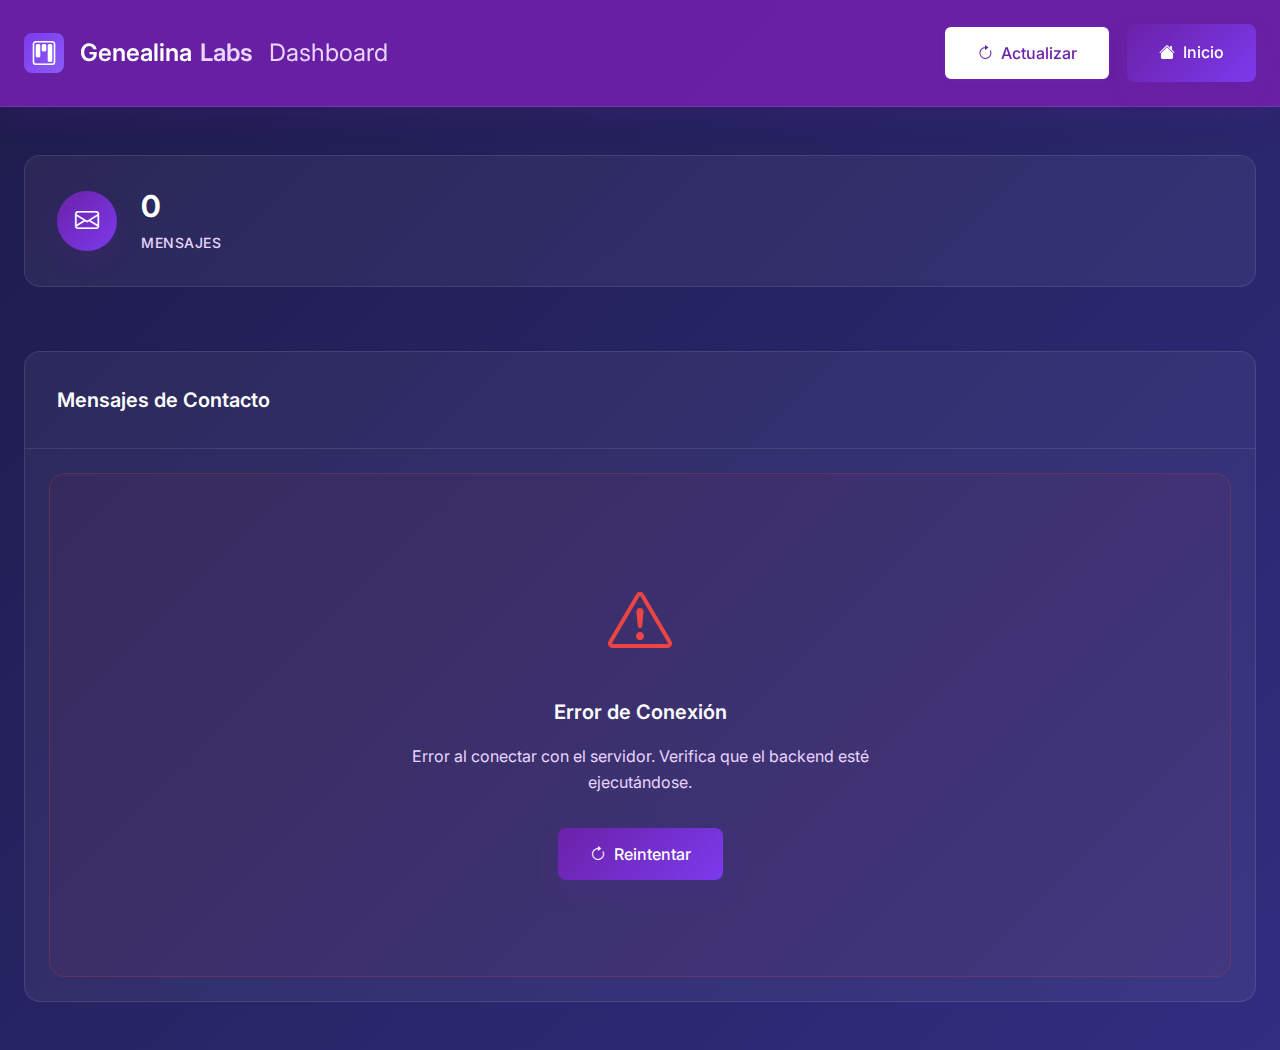
<file: dashboard.html>
<!DOCTYPE html>
<html lang="es">
<head>
    <meta charset="UTF-8">
    <meta name="viewport" content="width=device-width, initial-scale=1.0">
    <title>Dashboard - Genealina Labs</title>
    <link rel="preconnect" href="https://fonts.googleapis.com">
    <link rel="preconnect" href="https://fonts.gstatic.com" crossorigin>
    <link href="https://fonts.googleapis.com/css2?family=Inter:wght@300;400;500;600;700&display=swap" rel="stylesheet">
    <link rel="stylesheet" href="https://cdn.jsdelivr.net/npm/bootstrap-icons@1.11.3/font/bootstrap-icons.min.css">
    <link rel="stylesheet" href="css/styles.css">
    <link rel="stylesheet" href="css/dashboard.css">
</head>
<body class="dashboard-body">
    <header class="dashboard-header">
        <div class="dashboard-header__container">
            <div class="dashboard-header__brand">
                <h1 class="dashboard-header__title">
                    <i class="bi bi-kanban"></i>
                    <span class="dashboard-header__logo">
                        <span class="dashboard-header__logo-text">Genealina</span>
                        <span class="dashboard-header__logo-accent">Labs</span>
                    </span>
                    <span class="dashboard-header__subtitle">Dashboard</span>
                </h1>
            </div>
            <div class="dashboard-header__actions">
                <button class="btn btn--secondary btn--sm" id="refreshBtn">
                    <i class="bi bi-arrow-clockwise"></i>
                    Actualizar
                </button>
                <a href="index.html" class="btn btn--primary btn--sm">
                    <i class="bi bi-house-fill"></i>
                    Inicio
                </a>
            </div>
        </div>
    </header>

    <main class="dashboard-main">
        <div class="dashboard-container">
            <section class="dashboard-stats">
                <div class="stats-grid">
                    <div class="stat-card">
                        <div class="stat-card__icon">
                            <i class="bi bi-envelope"></i>
                        </div>
                        <div class="stat-card__content">
                            <h3 class="stat-card__number" id="totalMessages">0</h3>
                            <p class="stat-card__label">Mensajes</p>
                        </div>
                    </div>
                </div>
            </section>

            <section class="dashboard-messages">
                <div class="messages-header">
                    <h2 class="messages-title">Mensajes de Contacto</h2>
                </div>
                
                <div class="messages-container" id="messagesContainer">
                    <div class="loading-state" id="loadingState">
                        <div class="loading-spinner"></div>
                        <p>Cargando...</p>
                    </div>
                    
                    <div class="empty-state" id="emptyState" style="display: none;">
                        <div class="empty-state__icon">
                            <i class="bi bi-inbox"></i>
                        </div>
                        <h3 class="empty-state__title">No hay mensajes</h3>
                        <p class="empty-state__description">Los mensajes del formulario aparecerán aquí.</p>
                        <a href="index.html#contact" class="btn btn--primary">
                            <i class="bi bi-plus-circle"></i>
                            Ver Formulario
                        </a>
                    </div>
                    
                    <div class="messages-list" id="messagesList"></div>
                </div>
            </section>
        </div>
    </main>

    <div class="modal" id="messageModal">
        <div class="modal-overlay"></div>
        <div class="modal-content">
            <div class="modal-header">
                <h3 class="modal-title">Mensaje</h3>
                <button class="modal-close">
                    <i class="bi bi-x"></i>
                </button>
            </div>
            <div class="modal-body" id="modalBody"></div>
            <div class="modal-footer">
                <button class="btn btn--danger btn--ghost" id="modalDeleteBtn">
                    <i class="bi bi-trash"></i>
                    Eliminar
                </button>
            </div>
        </div>
    </div>

    <script src="js/api-config.js?v=2025083122"></script>
    <script src="js/dashboard.js?v=2025083122"></script>
</body>
</html>
</file>
<file: css/dashboard.css>
/* ===== DASHBOARD STYLES - GENEALINA LABS ===== */

/* Dashboard Body Override */
.dashboard-body {
    background: var(--gradient-dark);
    min-height: 100vh;
    padding: 0;
    overflow-x: hidden;
}

/* ===== DASHBOARD HEADER ===== */
.dashboard-header {
    background: rgba(107, 33, 168, 0.95);
    backdrop-filter: blur(10px);
    border-bottom: 1px solid rgba(255, 255, 255, 0.1);
    padding: var(--space-lg) 0;
    position: sticky;
    top: 0;
    z-index: var(--z-sticky);
    box-shadow: var(--shadow-purple);
}

.dashboard-header__container {
    max-width: 1400px;
    margin: 0 auto;
    padding: 0 var(--space-lg);
    display: flex;
    align-items: center;
    justify-content: space-between;
    gap: var(--space-lg);
}

.dashboard-header__title {
    font-size: var(--fs-2xl);
    font-weight: var(--fw-semibold);
    color: var(--white);
    display: flex;
    align-items: center;
    gap: var(--space-base);
    margin: 0;
}

.dashboard-header__title i {
    color: var(--white);
    background: var(--gradient-secondary);
    padding: var(--space-xs);
    border-radius: var(--border-radius);
    width: 40px;
    height: 40px;
    display: flex;
    align-items: center;
    justify-content: center;
}

.dashboard-header__logo {
    display: flex;
    align-items: center;
    gap: var(--space-xs);
}

.dashboard-header__logo-text {
    color: var(--white);
}

.dashboard-header__logo-accent {
    color: var(--purple-200);
}

.dashboard-header__subtitle {
    color: var(--purple-200);
    font-weight: var(--fw-regular);
}

.dashboard-header__actions {
    display: flex;
    align-items: center;
    gap: var(--space-base);
}

/* Button Responsive Text */
.btn-text {
    display: inline;
}

@media (max-width: 768px) {
    .btn-text {
        display: none;
    }
    
    .dashboard-header__title {
        font-size: var(--fs-lg);
    }
    
    .dashboard-header__container {
        padding: 0 var(--space-base);
        flex-wrap: wrap;
    }
    
    .dashboard-header__logo {
        flex-direction: column;
        gap: 0;
        align-items: flex-start;
    }
    
    .dashboard-header__subtitle {
        font-size: var(--fs-sm);
    }
}

/* ===== DASHBOARD MAIN ===== */
.dashboard-main {
    padding: var(--space-2xl) 0;
    min-height: calc(100vh - 100px);
}

.dashboard-container {
    max-width: 1400px;
    margin: 0 auto;
    padding: 0 var(--space-lg);
}

@media (max-width: 768px) {
    .dashboard-container {
        padding: 0 var(--space-base);
    }
    
    .dashboard-main {
        padding: var(--space-lg) 0;
    }
}

/* ===== DASHBOARD STATS ===== */
.dashboard-stats {
    margin-bottom: var(--space-3xl);
}

.stats-grid {
    display: grid;
    grid-template-columns: repeat(auto-fit, minmax(250px, 1fr));
    gap: var(--space-lg);
}

@media (max-width: 768px) {
    .stats-grid {
        grid-template-columns: repeat(2, 1fr);
        gap: var(--space-base);
    }
}

@media (max-width: 480px) {
    .stats-grid {
        grid-template-columns: 1fr;
    }
}

.stat-card {
    background: rgba(255, 255, 255, 0.05);
    border: 1px solid rgba(255, 255, 255, 0.1);
    border-radius: var(--border-radius-lg);
    padding: var(--space-xl);
    display: flex;
    align-items: center;
    gap: var(--space-lg);
    transition: all var(--transition-base);
}

.stat-card:hover {
    background: rgba(255, 255, 255, 0.08);
    transform: translateY(-2px);
    box-shadow: var(--shadow-purple);
    border-color: var(--primary-color);
}

.stat-card__icon {
    display: flex;
    align-items: center;
    justify-content: center;
    width: 60px;
    height: 60px;
    background: var(--gradient-primary);
    border-radius: var(--border-radius-full);
    font-size: var(--fs-2xl);
    color: var(--white);
    flex-shrink: 0;
    box-shadow: var(--shadow-purple);
}

.stat-card__content {
    flex: 1;
}

.stat-card__number {
    font-size: var(--fs-3xl);
    font-weight: var(--fw-bold);
    color: var(--white);
    margin: 0 0 var(--space-xs) 0;
    line-height: 1.2;
}

.stat-card__label {
    font-size: var(--fs-sm);
    color: var(--purple-200);
    margin: 0;
    text-transform: uppercase;
    letter-spacing: 0.5px;
    font-weight: var(--fw-medium);
}

@media (max-width: 768px) {
    .stat-card {
        padding: var(--space-lg);
        gap: var(--space-base);
    }
    
    .stat-card__icon {
        width: 50px;
        height: 50px;
        font-size: var(--fs-xl);
    }
    
    .stat-card__number {
        font-size: var(--fs-2xl);
    }
}

/* ===== DASHBOARD CONTROLS ===== */
.dashboard-controls {
    margin-bottom: var(--space-2xl);
}

.controls-container {
    display: flex;
    gap: var(--space-lg);
    align-items: center;
    flex-wrap: wrap;
    justify-content: center;
}

@media (max-width: 768px) {
    .controls-container {
        flex-direction: column;
        gap: var(--space-base);
        align-items: stretch;
    }
}

.filter-container {
    display: flex;
    gap: var(--space-base);
    align-items: center;
}

@media (max-width: 768px) {
    .filter-container {
        justify-content: space-between;
    }
}

.filter-select {
    padding: var(--space-base);
    background: rgba(255, 255, 255, 0.1);
    border: 1px solid rgba(255, 255, 255, 0.2);
    border-radius: var(--border-radius);
    color: var(--white);
    font-size: var(--fs-sm);
    transition: all var(--transition-base);
    cursor: pointer;
    min-height: 44px;
    min-width: 140px;
}

@media (max-width: 768px) {
    .filter-select {
        flex: 1;
        min-width: auto;
    }
}

.filter-select:focus {
    outline: none;
    border-color: var(--primary-color);
    box-shadow: 0 0 0 3px rgba(107, 33, 168, 0.2);
}

.filter-select option {
    background: var(--dark-bg);
    color: var(--white);
}

/* ===== DASHBOARD MESSAGES ===== */
.dashboard-messages {
    background: rgba(255, 255, 255, 0.05);
    border: 1px solid rgba(255, 255, 255, 0.1);
    border-radius: var(--border-radius-lg);
    overflow: hidden;
}

.messages-header {
    padding: var(--space-xl);
    border-bottom: 1px solid rgba(255, 255, 255, 0.1);
    display: flex;
    align-items: center;
    justify-content: space-between;
    flex-wrap: wrap;
    gap: var(--space-base);
}

.messages-title {
    font-size: var(--fs-xl);
    font-weight: var(--fw-semibold);
    color: var(--white);
    margin: 0;
}

.messages-actions {
    display: flex;
    gap: var(--space-base);
    align-items: center;
}

@media (max-width: 768px) {
    .messages-header {
        padding: var(--space-lg);
        flex-direction: column;
        align-items: stretch;
    }
    
    .messages-actions {
        justify-content: space-between;
    }
}

.messages-container {
    min-height: 400px;
    position: relative;
}

/* ===== LOADING STATE ===== */
.loading-state {
    display: flex;
    flex-direction: column;
    align-items: center;
    justify-content: center;
    padding: var(--space-4xl);
    color: var(--purple-200);
}

.loading-spinner {
    width: 40px;
    height: 40px;
    border: 3px solid rgba(255, 255, 255, 0.1);
    border-top: 3px solid var(--primary-color);
    border-radius: 50%;
    animation: spin 1s linear infinite;
    margin-bottom: var(--space-base);
}

@keyframes spin {
    0% { transform: rotate(0deg); }
    100% { transform: rotate(360deg); }
}

/* ===== EMPTY STATE ===== */
.empty-state {
    display: flex;
    flex-direction: column;
    align-items: center;
    justify-content: center;
    padding: var(--space-4xl);
    text-align: center;
}

.empty-state__icon {
    font-size: 4rem;
    color: var(--purple-300);
    margin-bottom: var(--space-lg);
}

.empty-state__title {
    font-size: var(--fs-xl);
    font-weight: var(--fw-semibold);
    color: var(--white);
    margin-bottom: var(--space-base);
}

.empty-state__description {
    color: var(--purple-200);
    margin-bottom: var(--space-xl);
    max-width: 400px;
}

/* ===== ERROR STATE ===== */
.error-state {
    display: flex;
    flex-direction: column;
    align-items: center;
    justify-content: center;
    padding: var(--space-4xl);
    text-align: center;
    background: rgba(239, 68, 68, 0.05);
    border: 1px solid rgba(239, 68, 68, 0.2);
    border-radius: var(--border-radius-lg);
    margin: var(--space-lg);
}

.error-state__icon {
    font-size: 4rem;
    color: #ef4444;
    margin-bottom: var(--space-lg);
}

.error-state__title {
    font-size: var(--fs-xl);
    font-weight: var(--fw-semibold);
    color: var(--white);
    margin-bottom: var(--space-base);
}

.error-state__description {
    color: var(--purple-200);
    margin-bottom: var(--space-xl);
    max-width: 500px;
    line-height: 1.6;
}

/* ===== MESSAGES LIST ===== */
.messages-list {
    padding: 0;
}

.message-item {
    display: flex;
    align-items: flex-start;
    gap: var(--space-lg);
    padding: var(--space-xl);
    border-bottom: 1px solid rgba(255, 255, 255, 0.1);
    transition: all var(--transition-base);
    cursor: pointer;
    background: transparent;
}

.message-item:hover {
    background: rgba(255, 255, 255, 0.05);
}

.message-item:last-child {
    border-bottom: none;
}

.message-item.unread {
    background: rgba(107, 33, 168, 0.1);
    border-left: 4px solid var(--primary-color);
}

.message-item.unread:hover {
    background: rgba(107, 33, 168, 0.15);
}

@media (max-width: 768px) {
    .message-item {
        padding: var(--space-lg);
        gap: var(--space-base);
        flex-direction: column;
    }
}

.message-status {
    width: 20px;
    height: 20px;
    border-radius: var(--border-radius-full);
    flex-shrink: 0;
    display: flex;
    align-items: center;
    justify-content: center;
    font-size: var(--fs-xs);
    margin-top: var(--space-xs);
}

.message-status.unread {
    background: var(--primary-color);
    color: var(--white);
}

.message-status.read {
    background: var(--gray-500);
    color: var(--white);
}

.message-status.replied {
    background: var(--accent-color);
    color: var(--white);
}

.message-content {
    flex: 1;
    min-width: 0;
}

.message-header {
    display: flex;
    align-items: center;
    gap: var(--space-base);
    margin-bottom: var(--space-xs);
    flex-wrap: wrap;
}

.message-sender {
    font-weight: var(--fw-semibold);
    color: var(--white);
    font-size: var(--fs-base);
}

.message-email {
    color: var(--purple-200);
    font-size: var(--fs-sm);
    font-family: var(--font-mono);
}

.message-date {
    color: var(--purple-300);
    font-size: var(--fs-sm);
    margin-left: auto;
}

@media (max-width: 768px) {
    .message-header {
        flex-direction: column;
        align-items: flex-start;
        gap: var(--space-xs);
    }
    
    .message-date {
        margin-left: 0;
    }
}

.message-preview {
    color: var(--purple-100);
    font-size: var(--fs-sm);
    line-height: 1.5;
    display: -webkit-box;
    -webkit-line-clamp: 2;
    line-clamp: 2;
    -webkit-box-orient: vertical;
    overflow: hidden;
    margin-bottom: var(--space-xs);
}

.message-phone {
    color: var(--purple-200);
    font-size: var(--fs-xs);
    font-family: var(--font-mono);
    display: flex;
    align-items: center;
    gap: var(--space-xs);
}

.message-phone i {
    color: var(--purple-300);
}

/* ===== MODAL STYLES ===== */
.modal {
    position: fixed;
    top: 0;
    left: 0;
    width: 100%;
    height: 100%;
    z-index: var(--z-modal);
    display: none;
}

.modal.show {
    display: flex;
    align-items: center;
    justify-content: center;
}

.modal-overlay {
    position: absolute;
    top: 0;
    left: 0;
    width: 100%;
    height: 100%;
    background: rgba(0, 0, 0, 0.8);
    backdrop-filter: blur(5px);
}

.modal-content {
    position: relative;
    background: var(--white);
    border-radius: var(--border-radius-lg);
    max-width: 600px;
    width: 90%;
    max-height: 90vh;
    overflow: hidden;
    box-shadow: var(--shadow-xl);
    animation: modalSlideIn 0.3s ease-out;
}

.modal-content--large {
    max-width: 800px;
}

@keyframes modalSlideIn {
    from {
        opacity: 0;
        transform: scale(0.9) translateY(-20px);
    }
    to {
        opacity: 1;
        transform: scale(1) translateY(0);
    }
}

@media (max-width: 768px) {
    .modal-content {
        width: 95%;
        margin: var(--space-base);
    }
}

.modal-header {
    padding: var(--space-xl);
    border-bottom: 1px solid var(--gray-200);
    display: flex;
    align-items: center;
    justify-content: space-between;
}

.modal-title {
    font-size: var(--fs-xl);
    font-weight: var(--fw-semibold);
    color: var(--gray-800);
    margin: 0;
}

.modal-close {
    background: none;
    border: none;
    font-size: var(--fs-xl);
    color: var(--gray-500);
    cursor: pointer;
    padding: var(--space-xs);
    border-radius: var(--border-radius);
    transition: all var(--transition-base);
    width: 44px;
    height: 44px;
    display: flex;
    align-items: center;
    justify-content: center;
}

.modal-close:hover {
    background: var(--gray-100);
    color: var(--gray-700);
}

.modal-body {
    padding: var(--space-xl);
    max-height: 60vh;
    overflow-y: auto;
}

.modal-footer {
    padding: var(--space-xl);
    border-top: 1px solid var(--gray-200);
    display: flex;
    gap: var(--space-base);
    justify-content: flex-end;
    flex-wrap: wrap;
}

@media (max-width: 768px) {
    .modal-footer {
        flex-direction: column;
    }
}

/* ===== MESSAGE DETAIL STYLES ===== */
.message-detail {
    color: var(--gray-700);
}

.message-detail__header {
    margin-bottom: var(--space-xl);
    padding-bottom: var(--space-lg);
    border-bottom: 1px solid var(--gray-200);
}

.message-detail__sender {
    font-size: var(--fs-lg);
    font-weight: var(--fw-semibold);
    color: var(--gray-800);
    margin-bottom: var(--space-xs);
}

.message-detail__email {
    color: var(--primary-color);
    font-family: var(--font-mono);
    font-size: var(--fs-sm);
    margin-bottom: var(--space-xs);
}

.message-detail__phone {
    color: var(--gray-600);
    font-family: var(--font-mono);
    font-size: var(--fs-sm);
    margin-bottom: var(--space-xs);
    display: flex;
    align-items: center;
    gap: var(--space-xs);
}

.message-detail__date {
    color: var(--gray-500);
    font-size: var(--fs-sm);
}

.message-detail__content {
    font-size: var(--fs-base);
    line-height: 1.6;
    color: var(--gray-700);
    white-space: pre-wrap;
}

/* ===== REPLY FORM STYLES ===== */
.reply-form .form__group {
    margin-bottom: var(--space-lg);
}

.reply-form .form__label {
    display: block;
    font-weight: var(--fw-medium);
    color: var(--gray-700);
    margin-bottom: var(--space-xs);
}

.reply-form .form__input,
.reply-form .form__textarea {
    width: 100%;
    padding: var(--space-base);
    border: 2px solid var(--gray-300);
    border-radius: var(--border-radius);
    font-family: inherit;
    font-size: var(--fs-base);
    transition: border-color var(--transition-base);
    min-height: 44px;
}

.reply-form .form__input:focus,
.reply-form .form__textarea:focus {
    outline: none;
    border-color: var(--primary-color);
}

.reply-form .form__textarea {
    resize: vertical;
    font-family: inherit;
}

/* ===== BUTTON VARIANTS ===== */
.btn--ghost {
    background: transparent;
    color: var(--purple-200);
    border: 1px solid rgba(255, 255, 255, 0.2);
}

.btn--ghost:hover {
    background: rgba(255, 255, 255, 0.1);
    color: var(--white);
    border-color: var(--primary-color);
}

.btn--danger {
    background: #DC2626;
    color: var(--white);
    border: 1px solid #DC2626;
}

.btn--danger:hover {
    background: #B91C1C;
    border-color: #B91C1C;
}

.btn--danger.btn--ghost {
    background: transparent;
    color: #EF4444;
    border-color: rgba(239, 68, 68, 0.3);
}

.btn--danger.btn--ghost:hover {
    background: rgba(239, 68, 68, 0.1);
    color: #DC2626;
    border-color: #DC2626;
}

/* ===== RESPONSIVE ADJUSTMENTS ===== */
@media (max-width: 480px) {
    .dashboard-header__container {
        flex-direction: column;
        align-items: flex-start;
        gap: var(--space-base);
    }
    
    .dashboard-header__actions {
        width: 100%;
        justify-content: space-between;
    }
    
    .modal-content {
        width: 98%;
        margin: var(--space-xs);
    }
    
    .modal-header,
    .modal-body,
    .modal-footer {
        padding: var(--space-lg);
    }
    
    .message-item {
        padding: var(--space-base);
    }
}

/* ===== ANIMATIONS ===== */
@media (prefers-reduced-motion: no-preference) {
    .stat-card,
    .message-item,
    .btn {
        transition: all var(--transition-base);
    }
}

/* ===== MESSAGE CARDS ===== */
.message-card {
    background: rgba(255, 255, 255, 0.05);
    border: 1px solid rgba(255, 255, 255, 0.1);
    border-radius: var(--border-radius-lg);
    padding: var(--space-lg);
    margin-bottom: var(--space-base);
    cursor: pointer;
    transition: all var(--transition-base);
}

.message-card:hover {
    background: rgba(255, 255, 255, 0.08);
    border-color: var(--primary-color);
    transform: translateY(-2px);
}

.message-card--unread {
    border-left: 4px solid var(--primary-color);
    background: rgba(107, 33, 168, 0.1);
}

.message-card__header {
    display: flex;
    justify-content: space-between;
    align-items: flex-start;
    margin-bottom: var(--space-base);
}

.message-card__sender {
    flex: 1;
}

.message-card__name {
    color: var(--white);
    font-size: var(--fs-lg);
    font-weight: var(--fw-semibold);
    margin: 0 0 var(--space-xs) 0;
}

.message-card__email {
    color: var(--gray-300);
    font-size: var(--fs-sm);
}

.message-card__meta {
    display: flex;
    flex-direction: column;
    align-items: flex-end;
    gap: var(--space-xs);
}

.message-card__time {
    color: var(--gray-400);
    font-size: var(--fs-sm);
}

.message-card__badge {
    background: var(--primary-color);
    color: var(--white);
    padding: var(--space-xs) var(--space-sm);
    border-radius: var(--border-radius);
    font-size: var(--fs-xs);
    font-weight: var(--fw-medium);
}

.message-card__subject {
    color: var(--white);
    font-size: var(--fs-base);
    font-weight: var(--fw-medium);
    margin: 0 0 var(--space-xs) 0;
}

.message-card__preview {
    color: var(--gray-300);
    font-size: var(--fs-sm);
    line-height: 1.5;
    margin: 0;
}

/* ===== MESSAGE DETAIL ===== */
.message-detail__header {
    display: flex;
    justify-content: space-between;
    align-items: flex-start;
    margin-bottom: var(--space-lg);
    padding-bottom: var(--space-lg);
    border-bottom: 1px solid rgba(255, 255, 255, 0.1);
}

.message-detail__sender h4 {
    color: var(--white);
    margin: 0 0 var(--space-xs) 0;
}

.message-detail__sender p {
    color: var(--gray-300);
    margin: 0 0 var(--space-xs) 0;
    font-size: var(--fs-sm);
}

.message-detail__meta {
    text-align: right;
}

.message-detail__date {
    color: var(--gray-400);
    font-size: var(--fs-sm);
    display: block;
    margin-bottom: var(--space-xs);
}

.message-detail__status {
    padding: var(--space-xs) var(--space-sm);
    border-radius: var(--border-radius);
    font-size: var(--fs-xs);
    font-weight: var(--fw-medium);
}

.message-detail__status--unread {
    background: var(--primary-color);
    color: var(--white);
}

.message-detail__status--read {
    background: rgba(34, 197, 94, 0.2);
    color: #22c55e;
}

.message-detail__content h5 {
    color: var(--white);
    margin: 0 0 var(--space-base) 0;
}

.message-detail__text {
    color: var(--gray-300);
    line-height: 1.6;
    white-space: pre-wrap;
}

/* ===== NOTIFICATIONS ===== */
.notification {
    position: fixed;
    top: var(--space-lg);
    right: var(--space-lg);
    padding: var(--space-base) var(--space-lg);
    border-radius: var(--border-radius);
    color: var(--white);
    font-weight: var(--fw-medium);
    z-index: 9999;
    transform: translateX(100%);
    transition: transform var(--transition-base);
    max-width: 400px;
}

.notification--show {
    transform: translateX(0);
}

.notification--success {
    background: rgba(34, 197, 94, 0.9);
    border: 1px solid #22c55e;
}

.notification--error {
    background: rgba(239, 68, 68, 0.9);
    border: 1px solid #ef4444;
}

@media (prefers-reduced-motion: reduce) {
    *,
    *::before,
    *::after {
        animation-duration: 0.01ms !important;
        animation-iteration-count: 1 !important;
        transition-duration: 0.01ms !important;
    }
}
</file>
<file: css/styles.css>
/* ===== CSS RESET ===== */
* {
    margin: 0;
    padding: 0;
    box-sizing: border-box;
}

/* ===== CSS VARIABLES ===== */
:root {
    /* Colors - Dark Purple & White Theme */
    --primary-color: #6B21A8;
    --secondary-color: #7C3AED;
    --accent-color: #8B5CF6;
    --gradient-primary: linear-gradient(135deg, #6B21A8 0%, #7C3AED 100%);
    --gradient-secondary: linear-gradient(135deg, #7C3AED 0%, #8B5CF6 100%);
    --gradient-accent: linear-gradient(135deg, #8B5CF6 0%, #A855F7 100%);
    --gradient-dark: linear-gradient(135deg, #1E1B4B 0%, #312E81 100%);
    --gradient-light: linear-gradient(135deg, #FFFFFF 0%, #F8FAFC 100%);
    
    /* Purple Shades */
    --purple-50: #FAF5FF;
    --purple-100: #F3E8FF;
    --purple-200: #E9D5FF;
    --purple-300: #D8B4FE;
    --purple-400: #C084FC;
    --purple-500: #A855F7;
    --purple-600: #9333EA;
    --purple-700: #7C3AED;
    --purple-800: #6B21A8;
    --purple-900: #581C87;
    
    /* Neutral Colors */
    --white: #FFFFFF;
    --light-gray: #F8FAFC;
    --gray-100: #F1F5F9;
    --gray-200: #E2E8F0;
    --gray-300: #CBD5E1;
    --gray-400: #94A3B8;
    --gray-500: #64748B;
    --gray-600: #475569;
    --gray-700: #334155;
    --gray-800: #1E293B;
    --gray-900: #0F172A;
    --black: #000000;
    --dark-bg: #1E1B4B;
    --darker-bg: #312E81;
    
    /* Typography */
    --font-primary: 'Inter', sans-serif;
    --font-mono: 'JetBrains Mono', monospace;
    
    /* Font Weights */
    --fw-light: 300;
    --fw-regular: 400;
    --fw-medium: 500;
    --fw-semibold: 600;
    --fw-bold: 700;
    
    /* Font Sizes - Mobile First */
    --fs-xs: 0.75rem;       /* 12px */
    --fs-sm: 0.875rem;      /* 14px */
    --fs-base: 1rem;        /* 16px */
    --fs-lg: 1.125rem;      /* 18px */
    --fs-xl: 1.25rem;       /* 20px */
    --fs-2xl: 1.5rem;       /* 24px */
    --fs-3xl: 1.875rem;     /* 30px */
    --fs-4xl: 2.25rem;      /* 36px */
    --fs-5xl: 3rem;         /* 48px */
    --fs-6xl: 3.75rem;      /* 60px */
    
    /* Spacing - Mobile First */
    --space-xs: 0.5rem;     /* 8px */
    --space-sm: 0.75rem;    /* 12px */
    --space-base: 1rem;     /* 16px */
    --space-lg: 1.5rem;     /* 24px */
    --space-xl: 2rem;       /* 32px */
    --space-2xl: 3rem;      /* 48px */
    --space-3xl: 4rem;      /* 64px */
    --space-4xl: 6rem;      /* 96px */
    
    /* Borders */
    --border-radius: 0.5rem;
    --border-radius-lg: 1rem;
    --border-radius-full: 9999px;
    
    /* Shadows */
    --shadow-sm: 0 1px 2px 0 rgba(107, 33, 168, 0.05);
    --shadow-base: 0 4px 6px -1px rgba(107, 33, 168, 0.1);
    --shadow-lg: 0 10px 15px -3px rgba(107, 33, 168, 0.1);
    --shadow-xl: 0 20px 25px -5px rgba(107, 33, 168, 0.1);
    --shadow-glow: 0 0 20px rgba(107, 33, 168, 0.3);
    --shadow-purple: 0 10px 25px rgba(107, 33, 168, 0.15);
    
    /* Transitions */
    --transition-fast: 0.15s ease;
    --transition-base: 0.3s ease;
    --transition-slow: 0.5s ease;
    
    /* Z-index */
    --z-dropdown: 1000;
    --z-sticky: 1020;
    --z-fixed: 1030;
    --z-modal: 1040;
    --z-popover: 1050;
    --z-tooltip: 1060;
}

/* ===== BASE STYLES ===== */
html {
    scroll-behavior: smooth;
    font-size: 16px;
}

body {
    font-family: var(--font-primary);
    font-weight: var(--fw-regular);
    line-height: 1.6;
    color: var(--gray-800);
    background: var(--gradient-light);
    overflow-x: hidden;
}

/* ===== UTILITY CLASSES ===== */
.container {
    max-width: 1200px;
    margin: 0 auto;
    padding: 0 var(--space-base);
}

@media (min-width: 768px) {
    .container {
        padding: 0 var(--space-xl);
    }
}

.section {
    padding: var(--space-3xl) 0;
}

@media (min-width: 768px) {
    .section {
        padding: var(--space-4xl) 0;
    }
}

.section__header {
    text-align: center;
    margin-bottom: var(--space-3xl);
}

@media (min-width: 768px) {
    .section__header {
        margin-bottom: var(--space-4xl);
    }
}

.section__title {
    font-size: var(--fs-3xl);
    font-weight: var(--fw-bold);
    margin-bottom: var(--space-lg);
    background: var(--gradient-primary);
    -webkit-background-clip: text;
    -webkit-text-fill-color: transparent;
    background-clip: text;
}

@media (min-width: 768px) {
    .section__title {
        font-size: var(--fs-4xl);
    }
}

.section__subtitle {
    font-size: var(--fs-base);
    color: var(--gray-600);
    max-width: 600px;
    margin: 0 auto;
}

@media (min-width: 768px) {
    .section__subtitle {
        font-size: var(--fs-lg);
    }
}

/* ===== BUTTONS ===== */
.btn {
    display: inline-flex;
    align-items: center;
    justify-content: center;
    gap: var(--space-xs);
    padding: var(--space-base) var(--space-xl);
    font-family: inherit;
    font-size: var(--fs-base);
    font-weight: var(--fw-medium);
    text-decoration: none;
    border: none;
    border-radius: var(--border-radius);
    cursor: pointer;
    transition: all var(--transition-base);
    position: relative;
    overflow: hidden;
    min-height: 44px; /* Minimum touch target size for mobile */
    min-width: 44px;
}

.btn--primary {
    background: var(--gradient-primary);
    color: var(--white);
    box-shadow: var(--shadow-purple);
}

.btn--primary:hover {
    transform: translateY(-2px);
    box-shadow: var(--shadow-xl), var(--shadow-glow);
}

.btn--secondary {
    background: var(--white);
    color: var(--primary-color);
    border: 2px solid var(--primary-color);
    box-shadow: var(--shadow-base);
}

.btn--secondary:hover {
    background: var(--primary-color);
    color: var(--white);
    transform: translateY(-2px);
}

.btn--full {
    width: 100%;
}

/* ===== HEADER ===== */
.header {
    position: fixed;
    top: 0;
    left: 0;
    width: 100%;
    background: rgba(255, 255, 255, 0.95);
    backdrop-filter: blur(10px);
    border-bottom: 1px solid var(--gray-200);
    z-index: var(--z-fixed);
    transition: all var(--transition-base);
    box-shadow: var(--shadow-sm);
}

.header.scroll-header {
    background: rgba(255, 255, 255, 0.98);
    box-shadow: var(--shadow-base);
}

.nav {
    display: flex;
    align-items: center;
    justify-content: space-between;
    padding: var(--space-base) 0;
}

.nav__logo {
    text-decoration: none;
    display: flex;
    align-items: center;
    gap: var(--space-xs);
    margin-left: var(--space-base);
}

.nav__logo-text {
    font-size: var(--fs-xl);
    font-weight: var(--fw-bold);
    color: var(--gray-800);
}

.nav__logo-accent {
    font-size: var(--fs-xl);
    font-weight: var(--fw-bold);
    color: var(--primary-color);
}

/* Mobile Navigation */
.nav__menu {
    position: fixed;
    top: 0;
    right: -100%;
    width: 280px;
    height: 100vh;
    background: var(--white);
    box-shadow: var(--shadow-lg);
    transition: right var(--transition-base);
    z-index: var(--z-modal);
}

.nav__menu.show-menu {
    right: 0;
}

.nav__list {
    list-style: none;
    padding: var(--space-4xl) var(--space-xl) var(--space-xl);
    display: flex;
    flex-direction: column;
    gap: var(--space-xl);
}

.nav__link {
    text-decoration: none;
    color: var(--gray-700);
    font-weight: var(--fw-medium);
    font-size: var(--fs-lg);
    transition: color var(--transition-base);
    padding: var(--space-sm) 0;
    border-bottom: 2px solid transparent;
}

.nav__link:hover,
.nav__link.active-link {
    color: var(--primary-color);
    border-bottom-color: var(--primary-color);
}

.nav__link--admin {
    background: var(--gradient-primary);
    color: var(--white) !important;
    padding: var(--space-xs) var(--space-base);
    border-radius: var(--border-radius);
    border-bottom: none !important;
    font-weight: var(--fw-semibold);
    text-transform: uppercase;
    font-size: var(--fs-sm);
    letter-spacing: 0.5px;
}

.nav__link--admin:hover {
    background: var(--gradient-secondary);
    transform: translateY(-1px);
    box-shadow: var(--shadow-base);
}

.nav__close {
    position: absolute;
    top: var(--space-lg);
    right: var(--space-lg);
    font-size: var(--fs-2xl);
    color: var(--gray-600);
    cursor: pointer;
    width: 44px;
    height: 44px;
    display: flex;
    align-items: center;
    justify-content: center;
}

.nav__toggle {
    display: flex;
    flex-direction: column;
    gap: 4px;
    cursor: pointer;
    padding: var(--space-xs);
    width: 44px;
    height: 44px;
    align-items: center;
    justify-content: center;
}

.nav__toggle-line {
    width: 24px;
    height: 2px;
    background: var(--gray-700);
    transition: all var(--transition-base);
}

.nav__toggle.active .nav__toggle-line:nth-child(1) {
    transform: rotate(45deg) translate(5px, 5px);
}

.nav__toggle.active .nav__toggle-line:nth-child(2) {
    opacity: 0;
}

.nav__toggle.active .nav__toggle-line:nth-child(3) {
    transform: rotate(-45deg) translate(7px, -6px);
}

/* Desktop Navigation */
@media (min-width: 768px) {
    .nav__menu {
        position: static;
        width: auto;
        height: auto;
        background: transparent;
        box-shadow: none;
        margin-left: auto;
        margin-right: var(--space-xl);
    }
    
    .nav__list {
        flex-direction: row;
        padding: 0;
        gap: var(--space-2xl);
    }
    
    .nav__link {
        font-size: var(--fs-base);
    }
    
    .nav__close,
    .nav__toggle {
        display: none;
    }
}

/* ===== HERO SECTION ===== */
.hero {
    padding: calc(var(--space-4xl) + 60px) 0 var(--space-4xl);
    background: var(--gradient-light);
    min-height: 100vh;
    display: flex;
    align-items: center;
    position: relative;
}

.hero::before {
    content: '';
    position: absolute;
    top: 0;
    left: 0;
    width: 100%;
    height: 100%;
    background-image: url('../img/Genealina_logo.jpeg');
    background-size: contain;
    background-position: center;
    background-repeat: no-repeat;
    opacity: 0.05;
    filter: blur(3px);
    z-index: 0;
}

.hero__container {
    position: relative;
    z-index: 1;
}

.hero__container {
    position: relative;
    z-index: 1;
    text-align: center;
}

.hero__title {
    margin-bottom: var(--space-xl);
}

.hero__title-greeting {
    display: block;
    font-size: var(--fs-lg);
    font-weight: var(--fw-medium);
    color: var(--gray-600);
    margin-bottom: var(--space-sm);
}

.hero__title-name {
    display: block;
    font-size: var(--fs-4xl);
    font-weight: var(--fw-bold);
    background: var(--gradient-primary);
    -webkit-background-clip: text;
    -webkit-text-fill-color: transparent;
    background-clip: text;
}

@media (min-width: 768px) {
    .hero__title-greeting {
        font-size: var(--fs-xl);
    }
    
    .hero__title-name {
        font-size: var(--fs-6xl);
    }
}

.hero__description {
    font-size: var(--fs-base);
    color: var(--gray-600);
    max-width: 600px;
    margin: 0 auto var(--space-2xl);
    line-height: 1.7;
}

@media (min-width: 768px) {
    .hero__description {
        font-size: var(--fs-lg);
    }
}

.hero__buttons {
    display: flex;
    flex-direction: column;
    gap: var(--space-base);
    align-items: center;
    margin-bottom: var(--space-3xl);
}

@media (min-width: 768px) {
    .hero__buttons {
        flex-direction: row;
        justify-content: center;
        gap: var(--space-lg);
    }
}

.hero__scroll {
    display: flex;
    flex-direction: column;
    align-items: center;
    gap: var(--space-xs);
    color: var(--gray-500);
    font-size: var(--fs-sm);
}

.hero__scroll-arrow {
    font-size: var(--fs-lg);
    animation: bounce 2s infinite;
}

@keyframes bounce {
    0%, 20%, 50%, 80%, 100% {
        transform: translateY(0);
    }
    40% {
        transform: translateY(-10px);
    }
    60% {
        transform: translateY(-5px);
    }
}

/* ===== TECHNOLOGIES SECTION ===== */
.technologies {
    background: var(--gradient-primary);
    color: var(--white);
}

.technologies .section__title {
    color: var(--white);
    background: var(--white);
    -webkit-background-clip: text;
    -webkit-text-fill-color: transparent;
    background-clip: text;
}

.technologies .section__subtitle {
    color: var(--purple-100);
}

.tech-carousel {
    overflow: hidden;
    padding: var(--space-xl) 0;
}

.tech-carousel__track {
    display: flex;
    gap: var(--space-2xl);
    animation: scroll 20s linear infinite;
}

.tech-item {
    display: flex;
    flex-direction: column;
    align-items: center;
    gap: var(--space-base);
    min-width: 120px;
    padding: var(--space-lg);
    background: rgba(255, 255, 255, 0.1);
    border-radius: var(--border-radius-lg);
    backdrop-filter: blur(10px);
    border: 1px solid rgba(255, 255, 255, 0.2);
    transition: transform var(--transition-base);
}

.tech-item:hover {
    transform: translateY(-5px);
}

.tech-item__icon {
    width: 48px;
    height: 48px;
    object-fit: contain;
    border-radius: 10px;
}

.tech-item__name {
    font-size: var(--fs-sm);
    font-weight: var(--fw-medium);
    text-align: center;
}

@keyframes scroll {
    0% {
        transform: translateX(0);
    }
    100% {
        transform: translateX(calc(-120px * 8 - var(--space-2xl) * 8));
    }
}

/* ===== ABOUT SECTION ===== */
.about {
    background: var(--white);
}

.about__content {
    display: block;
}

.about__text {
    margin-bottom: var(--space-4xl);
}

.about__subtitle {
    font-size: var(--fs-xl);
    font-weight: var(--fw-semibold);
    color: var(--gray-800);
    margin-bottom: var(--space-lg);
}

@media (min-width: 768px) {
    .about__subtitle {
        font-size: var(--fs-2xl);
    }
}

.about__description {
    font-size: var(--fs-base);
    color: var(--gray-600);
    margin-bottom: var(--space-lg);
    line-height: 1.7;
}

.about__projects-title {
    font-size: var(--fs-lg);
    font-weight: var(--fw-semibold);
    color: var(--gray-800);
    margin-bottom: var(--space-base);
}

@media (min-width: 768px) {
    .about__projects-title {
        font-size: var(--fs-xl);
    }
}

.about__projects-description {
    font-size: var(--fs-base);
    color: var(--gray-600);
    margin-bottom: var(--space-2xl);
    line-height: 1.6;
}

.projects__grid {
    display: grid;
    gap: var(--space-2xl);
}

@media (min-width: 768px) {
    .projects__grid {
        grid-template-columns: repeat(2, 1fr);
    }
}

.project__card {
    background: var(--white);
    border-radius: var(--border-radius-lg);
    box-shadow: var(--shadow-base);
    overflow: hidden;
    transition: all var(--transition-base);
    border: 1px solid var(--gray-200);
}

.project__card:hover {
    transform: translateY(-5px);
    box-shadow: var(--shadow-purple);
}

.project__image {
    width: 100%;
    height: 200px;
    overflow: hidden;
}

.project__image img {
    width: 100%;
    height: 100%;
    object-fit: cover;
    transition: transform var(--transition-base);
}

.project__card:hover .project__image img {
    transform: scale(1.05);
}

.project__content {
    padding: var(--space-xl);
}

.project__title {
    font-size: var(--fs-lg);
    font-weight: var(--fw-semibold);
    color: var(--gray-800);
    margin-bottom: var(--space-base);
}

@media (min-width: 768px) {
    .project__title {
        font-size: var(--fs-xl);
    }
}

.project__description {
    font-size: var(--fs-sm);
    color: var(--gray-600);
    line-height: 1.6;
    margin-bottom: var(--space-lg);
}

@media (min-width: 768px) {
    .project__description {
        font-size: var(--fs-base);
    }
}

.project__technologies {
    display: flex;
    flex-wrap: wrap;
    gap: var(--space-xs);
    margin-bottom: var(--space-lg);
}

.tech__tag {
    padding: var(--space-xs) var(--space-sm);
    background: var(--purple-100);
    color: var(--purple-700);
    border-radius: var(--border-radius-full);
    font-size: var(--fs-xs);
    font-weight: var(--fw-medium);
    transition: all var(--transition-base);
}

.tech__tag:hover {
    background: var(--purple-200);
    transform: translateY(-2px);
}

.project__link {
    display: inline-flex;
    align-items: center;
    gap: var(--space-xs);
    color: var(--primary-color);
    text-decoration: none;
    font-weight: var(--fw-medium);
    font-size: var(--fs-sm);
    transition: all var(--transition-base);
}

.project__link:hover {
    color: var(--secondary-color);
    transform: translateX(5px);
}

.project__link::after {
    content: '→';
    transition: transform var(--transition-base);
}

.project__link:hover::after {
    transform: translateX(3px);
}

/* ===== SERVICES SECTION ===== */
.services {
    background: var(--gray-50);
}

.services__grid {
    display: grid;
    gap: var(--space-xl);
}

@media (min-width: 768px) {
    .services__grid {
        grid-template-columns: repeat(2, 1fr);
        gap: var(--space-2xl);
    }
}

@media (min-width: 1024px) {
    .services__grid {
        grid-template-columns: repeat(4, 1fr);
    }
}

.service__card {
    background: var(--white);
    padding: var(--space-2xl);
    border-radius: var(--border-radius-lg);
    box-shadow: var(--shadow-base);
    text-align: center;
    transition: all var(--transition-base);
    border: 1px solid var(--gray-200);
}

.service__card:hover {
    transform: translateY(-5px);
    box-shadow: var(--shadow-purple);
}

.service__image {
    width: 80px;
    height: 80px;
    margin: 0 auto var(--space-lg);
    display: flex;
    align-items: center;
    justify-content: center;
    background: var(--purple-50);
    border-radius: 10px;
    overflow: hidden;
}

.service__img {
    width: 64px;
    height: 64px;
    object-fit: contain;
    border-radius: 10px;
}

.service__icon {
    font-size: var(--fs-4xl);
    margin-bottom: var(--space-lg);
}

.service__title {
    font-size: var(--fs-lg);
    font-weight: var(--fw-semibold);
    color: var(--gray-800);
    margin-bottom: var(--space-base);
}

@media (min-width: 768px) {
    .service__title {
        font-size: var(--fs-xl);
    }
}

.service__description {
    font-size: var(--fs-base);
    color: var(--gray-600);
    line-height: 1.6;
}

/* ===== CONTACT SECTION ===== */
.contact {
    background: var(--white);
}

.contact__form {
    max-width: 600px;
    margin: 0 auto;
    display: grid;
    gap: var(--space-lg);
}

@media (min-width: 768px) {
    .contact__form {
        grid-template-columns: 1fr 1fr;
    }
}

.form__group {
    display: flex;
    flex-direction: column;
    gap: var(--space-xs);
}

.form__group--full {
    grid-column: 1 / -1;
}

.form__label {
    font-size: var(--fs-sm);
    font-weight: var(--fw-medium);
    color: var(--gray-700);
}

.form__input,
.form__textarea {
    padding: var(--space-base);
    border: 2px solid var(--gray-300);
    border-radius: var(--border-radius);
    font-family: inherit;
    font-size: var(--fs-base);
    transition: border-color var(--transition-base);
    min-height: 44px; /* Mobile touch target */
}

.form__input:focus,
.form__textarea:focus {
    outline: none;
    border-color: var(--primary-color);
}

.form__textarea {
    resize: vertical;
    min-height: 120px;
}

/* ===== FOOTER ===== */
.footer {
    background: var(--gradient-dark);
    color: var(--white);
    padding: var(--space-3xl) 0 var(--space-xl);
}

.footer__content {
    display: grid;
    gap: var(--space-2xl);
    margin-bottom: var(--space-2xl);
}

@media (min-width: 768px) {
    .footer__content {
        grid-template-columns: 2fr 1fr;
        gap: var(--space-4xl);
    }
}

.footer__title {
    font-size: var(--fs-xl);
    font-weight: var(--fw-bold);
    margin-bottom: var(--space-base);
    background: var(--gradient-secondary);
    -webkit-background-clip: text;
    -webkit-text-fill-color: transparent;
    background-clip: text;
}

@media (min-width: 768px) {
    .footer__title {
        font-size: var(--fs-2xl);
    }
}

.footer__description {
    font-size: var(--fs-base);
    color: var(--purple-200);
    line-height: 1.6;
}

.footer__social-title {
    font-size: var(--fs-lg);
    font-weight: var(--fw-semibold);
    margin-bottom: var(--space-base);
}

.footer__social-links {
    display: flex;
    gap: var(--space-base);
}

.footer__social-link {
    display: flex;
    align-items: center;
    justify-content: center;
    width: 44px;
    height: 44px;
    background: rgba(255, 255, 255, 0.1);
    border-radius: var(--border-radius);
    color: var(--white);
    text-decoration: none;
    transition: all var(--transition-base);
}

.footer__social-link:hover {
    background: var(--primary-color);
    transform: translateY(-2px);
}

.footer__bottom {
    text-align: center;
    padding-top: var(--space-xl);
    border-top: 1px solid rgba(255, 255, 255, 0.1);
}

.footer__copyright {
    font-size: var(--fs-sm);
    color: var(--purple-200);
}

/* ===== SCROLLBAR ===== */
::-webkit-scrollbar {
    width: 8px;
}

::-webkit-scrollbar-track {
    background: var(--gray-100);
}

::-webkit-scrollbar-thumb {
    background: var(--primary-color);
    border-radius: var(--border-radius-full);
}

::-webkit-scrollbar-thumb:hover {
    background: var(--secondary-color);
}

/* ===== ANIMATIONS ===== */
@media (prefers-reduced-motion: no-preference) {
    .tech-carousel__track {
        animation-play-state: running;
    }
}

@media (prefers-reduced-motion: reduce) {
    * {
        animation-duration: 0.01ms !important;
        animation-iteration-count: 1 !important;
        transition-duration: 0.01ms !important;
    }
    
    .tech-carousel__track {
        animation: none;
    }
}
</file>
